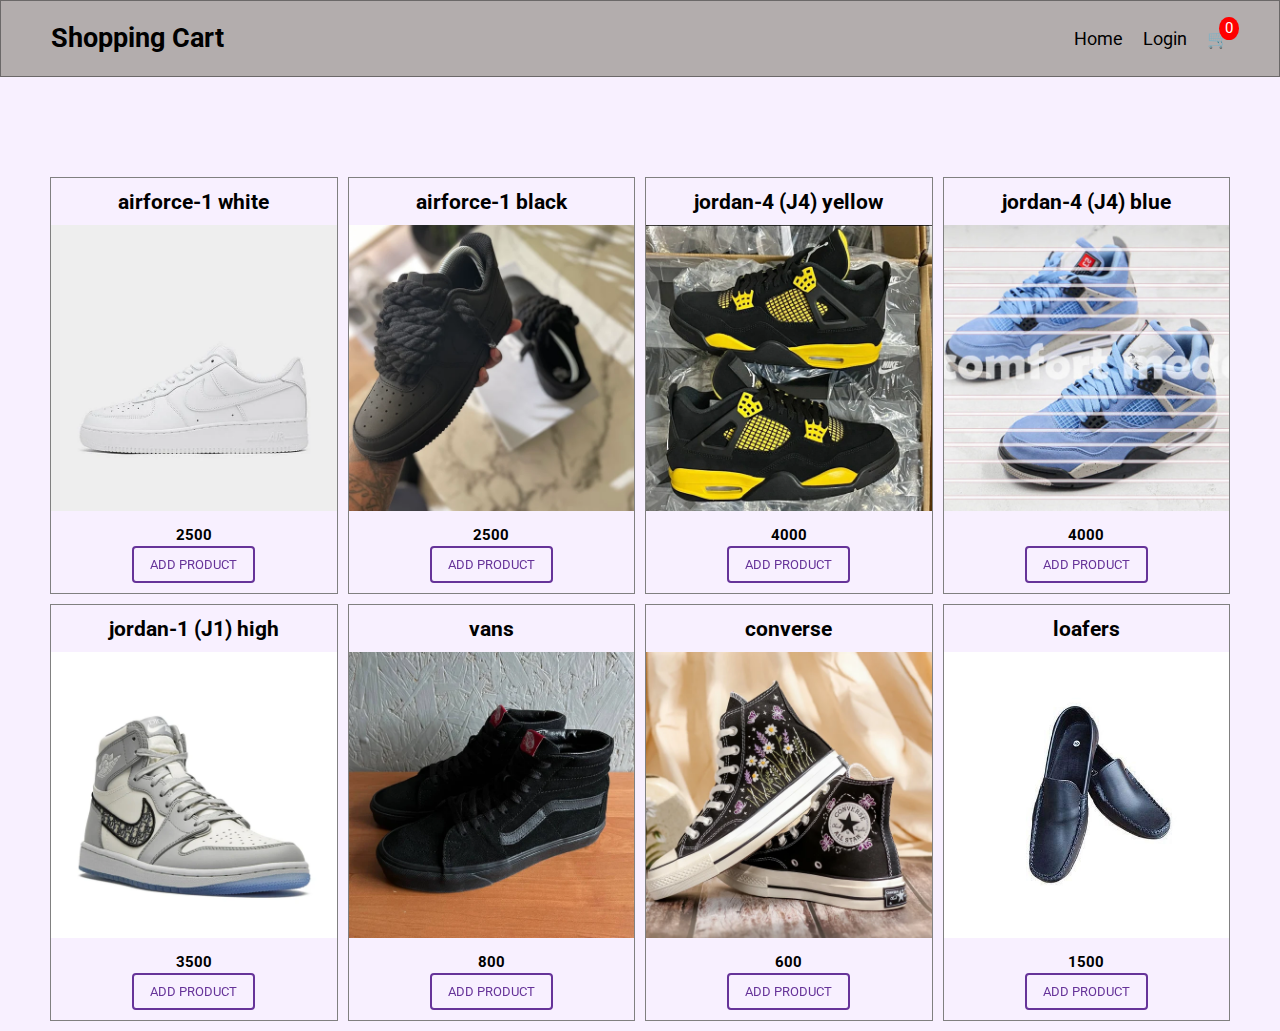
<file: index.html>
<!DOCTYPE html>
<html lang="en">
  <head>
    <meta charset="UTF-8" />
    <meta name="viewport" content="width=device-width, initial-scale=1.0" />
    <link rel="preconnect" href="https://fonts.gstatic.com" />
    <link
      href="https://fonts.googleapis.com/css2?family=Roboto:wght@100;300;400;700&display=swap"
      rel="stylesheet"
    />
    <link rel="preconnect" href="https://fonts.gstatic.com" />
    <link
      href="https://fonts.googleapis.com/css2?family=Space+Mono:wght@400;700&display=swap"
      rel="stylesheet"
    />
    <script src="./js/script.js" type="module"></script>
    <link rel="stylesheet" href="style.css">
    <title>Shopping Cart</title>
  </head>
    <body>
    <div class="allProductsApp">
      <header class="header">
        <h2 class="header__title">Shopping Cart</h2>
         
        <div class="navbar-links">
          <a href="index.html">Home</a>
          <a href="register.html" class="login-link">Login</a>
        </div>
        
        <div class="header__icon">
          🛒 <span class="header__icon--total">0</span>
        </div>
      </header>
      <main class="container">
        <div class="products"></div>
      </main>
    </div>

    <div class="shoppingCartApp">
      <header class="header">
        <h2 class="header__title">
          <a class="btn" href="./index.html">Back to Products</a>
        </h2>
      </header>
      <main class="container">
        <section class="shopping-cart">
          <h2>Total price: Kshs <span class="totalPrice">0</span>/=</h2>
          <div class="cart-items">
            <div class="item"></div>
          </div>
        </section>
      </main>
    </div>
  </body>
</html>
</file>
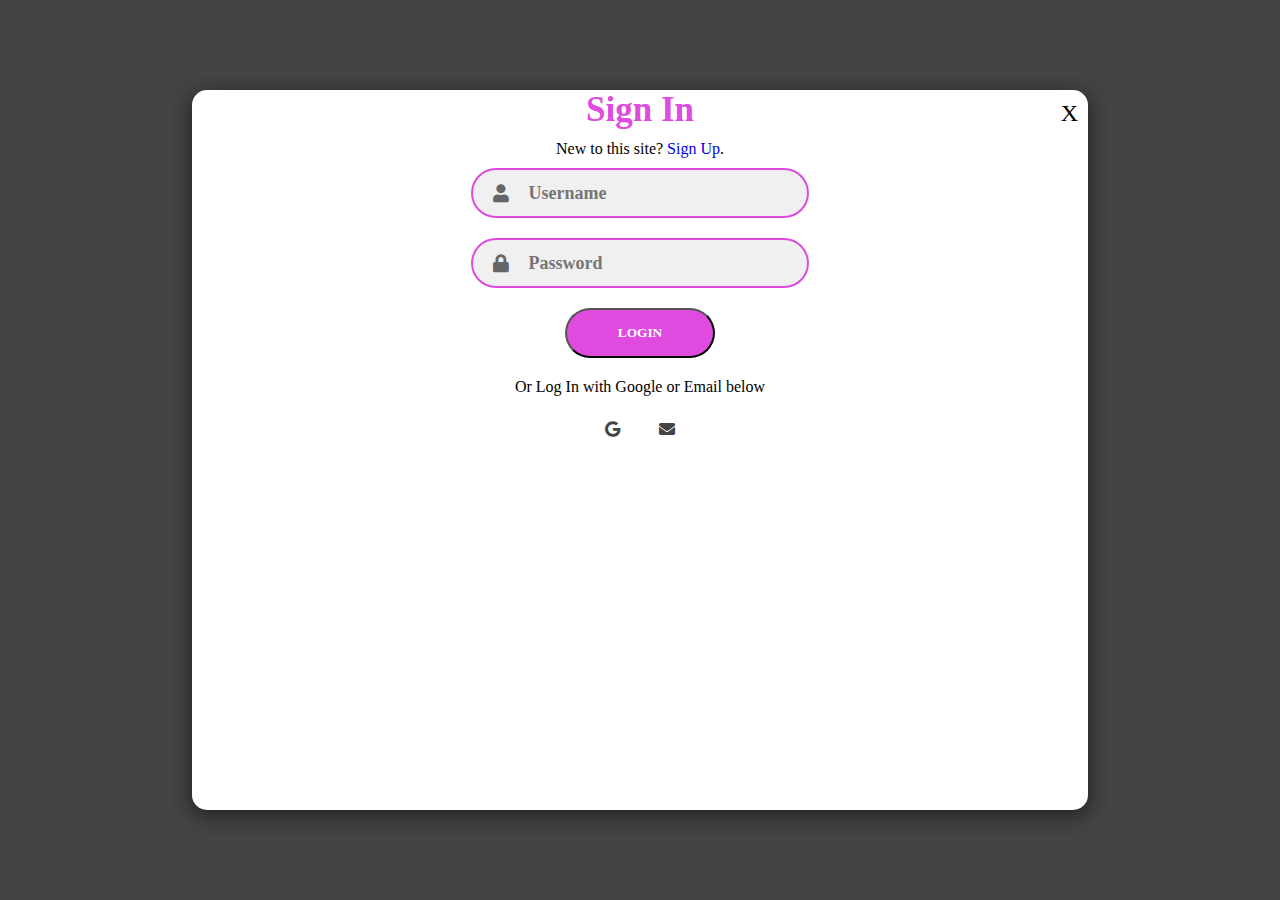
<file: login.html>
<!DOCTYPE html>
<html lang="en">
<head>
  <meta charset="UTF-8">
  <meta name="viewport" content="width=device-width, initial-scale=1.0">
  <title>Login</title>
  <link rel="stylesheet" href="https://pro.fontawesome.com/releases/v5.10.0/css/all.css">
  <link rel="stylesheet" href="regstyle.css">
</head>
<body>
  <div class="container">
    <div class="signin-signup">
      <form id="loginForm" class="sign-in-form">
        <h2 class="title">Sign In</h2>
        <p>New to this site? <a href="register.html">Sign Up</a>.</p>  
        <div class="input-field">
          <i class="fas fa-user"></i>
          <input id="loginUsername" type="text" placeholder="Username">
        </div>
        <div class="input-field">
          <i class="fas fa-lock"></i>
          <input id="loginPassword" type="password" placeholder="Password">
        </div>
        <input type="submit" value="Login" class="btn">
        <p class="social-text">Or Log In with Google or Email below</p>
        <div class="social-media">
          <a href="#" class="social-icon">
            <i class="fab fa-google"></i>
          </a>
          <a href="#" class="social-icon">
            <i class="fas fa-envelope"></i>
          </a>
        </div>
      </form>
      <span class="close-btn">X</span>
    </div>
  </div>

  <script src="/js/login.js"></script>
</body>
</html>
</file>
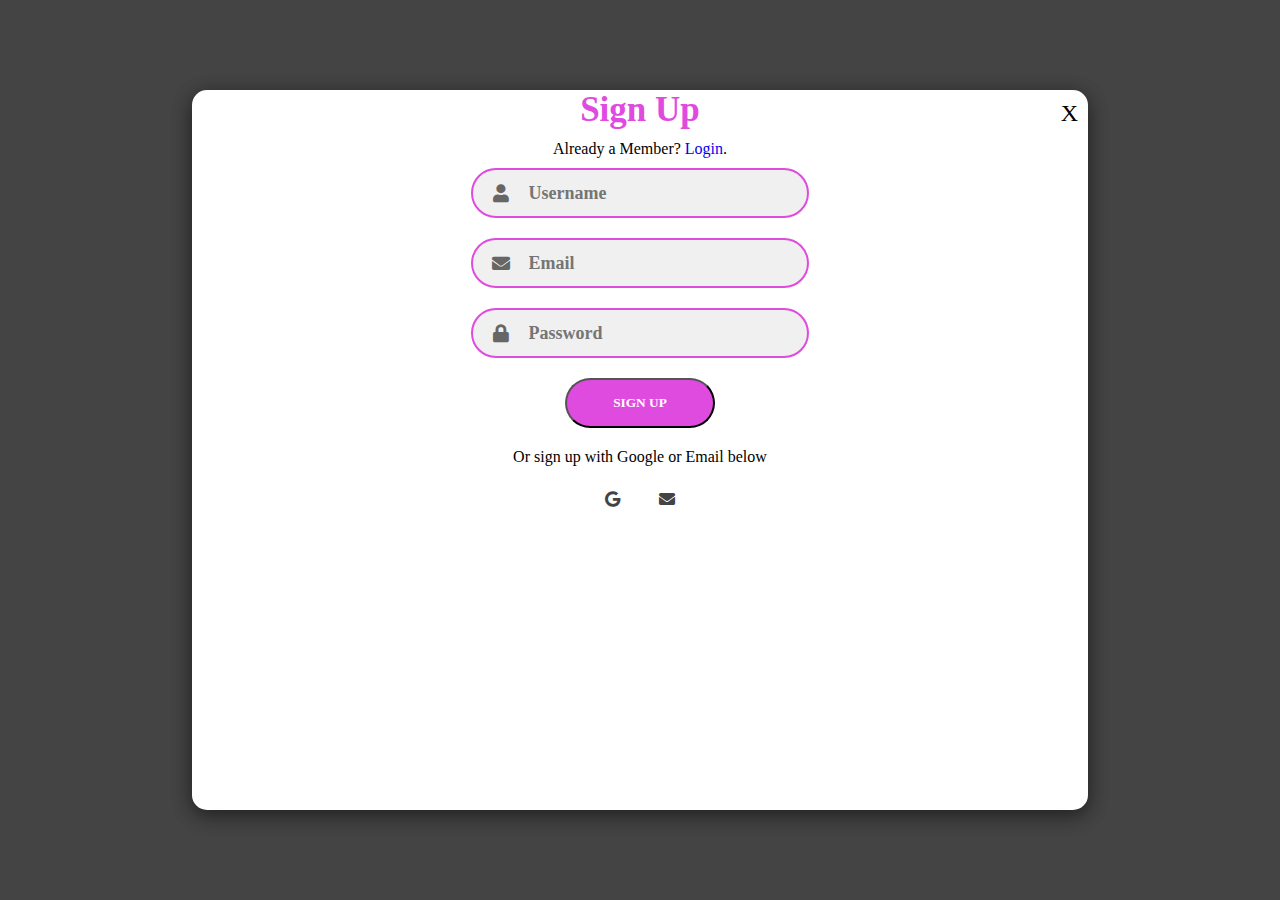
<file: register.html>
<!DOCTYPE html>
<html lang="en">
<head>
  <meta charset="UTF-8">
  <meta name="viewport" content="width=device-width, initial-scale=1.0">
  <title>Sign Up</title>
  <link rel="stylesheet" href="https://pro.fontawesome.com/releases/v5.10.0/css/all.css">
  <link rel="stylesheet" href="regstyle.css">
</head>
<body>
  <div class="container">
    <div class="signin-signup">
      <form id="registerForm" class="sign-up-form">
        <h2 class="title">Sign Up</h2>
        <p>Already a Member? <a href="login.html">Login</a>.</p>
        <div class="input-field">
          <i class="fas fa-user"></i>
          <input id="registerUsername" type="text" placeholder="Username">
        </div>
        <div class="input-field">
          <i class="fas fa-envelope"></i>
          <input id="registerEmail" type="email" placeholder="Email">
        </div>
        <div class="input-field">
          <i class="fas fa-lock"></i>
          <input id="registerPassword" type="password" placeholder="Password">
        </div>
        <input type="submit" value="Sign Up" class="btn">
        <p class="social-text">Or sign up with Google or Email below</p>
        <div class="social-media">
          <a href="#" class="social-icon">
            <i class="fab fa-google"></i>
          </a>
          <a href="#" class="social-icon">
            <i class="fas fa-envelope"></i>
          </a>
        </div>
      </form>
      <span class="close-btn">X</span>
    </div>
  </div>

  <script src="/js/register.js"></script>
</body>
</html>
</file>
<file: style.css>
:root {
  --font-primary: 'Roboto', sans-serif;
  --font-secondary: 'Space Mono', monospace;
}
html {
  box-sizing: border-box;
  scroll-behavior: smooth;
  font-size: 62.5%;
}
*,
*::before,
*::after {
  margin: 0;
  padding: 0;
  box-sizing: inherit;
}
body {
  font-family: var(--font-primary);
  font-size: clamp(
    1.6rem,
    calc(1.6rem + (18 - 16) * ((100vw - 375px) / (1200 - 375))),
    1.8rem
  );
  line-height: 1.3;
}
a,
a:visited {
  text-decoration: none;
  color: inherit;
}
a:hover {
  text-decoration: underline; /* Adds underline on hover */
}
ul {
  list-style-type: none;
}
.heading-1,
.heading-2,
.heading-3 {
  font-family: var(--font-secondary);
}
.heading-1 {
  font-size: clamp(
    3.2rem,
    calc(3.2rem + (54 - 32) * ((100vw - 375px) / (1200 - 375))),
    5.4rem
  );
}
.heading-2 {
  font-size: clamp(
    2.4rem,
    calc(2.4rem + (41 - 24) * ((100vw - 375px) / (1200 - 375))),
    4.1rem
  );
}
.heading-3 {
  font-size: clamp(
    1.9rem,
    calc(1.9rem + (32 - 19) * ((100vw - 375px) / (1200 - 375))),
    3.2rem
  );
}
.btn,
.btn:link,
.btn:visited {
  color: rebeccapurple;
  background-color: transparent;
  border: solid rebeccapurple 2px;
  border-radius: 0.4rem;
  line-height: 1;
  transition: 0.3s all ease-in-out;
  padding: 1rem 1.6rem;
  transition: all 0.3s;
  font-family: inherit;
  cursor: pointer;
  backface-visibility: hidden;
  text-transform: uppercase;
}
.btn:hover,
.btn:link:hover,
.btn:visited:hover {
  background-color: rebeccapurple;
  color: white;
}
.btn:focus,
.btn:link:focus,
.btn:visited:focus {
  outline: none;
}
.btn:active,
.btn:link:active,
.btn:visited:active {
  transform: scale(0.95);
}
.header {
  border: 1px solid rgba(0, 0, 0, 0.4);
  padding: 2rem 5rem;
  display: flex;
  justify-content: space-between;
  align-items: center;
  background-color: #b3adad;
}

.navbar-links {
  display: flex;
  gap: 2rem;
  margin-left: auto;
}

.navbar-links a {
  color: inherit;
  transition: color 0.3s;
}

.navbar-links a:hover {
  color: rebeccapurple; /* Change link color on hover */
}

.header__icon {
  position: relative;
  margin-left: 2rem;
  cursor: pointer;
}

.header__icon:hover {
  color: rebeccapurple; /* Change cart icon color on hover */
}

.header__icon--total {
  border-radius: 50%;
  font-size: 1.5rem;
  position: absolute;
  top: -10px;
  right: -10px;
  background-color: red;
  color: white;
  padding: 2px 6px;
}

.container {
  padding: 10rem 5rem 1rem;
  background-color: #f8f0ff;
  min-height: 100vh;
}
.container .products {
  display: grid;
  grid-template-columns: repeat(auto-fit, minmax(250px, 1fr));
  gap: 1rem;
}
.container .products > * {
  border: 1px solid grey;
  text-align: center;
  padding: 1rem 0;
}
.container .products > * img {
  max-width: 100%;
  padding: 1rem 0;
}
.shoppingCartApp {
  display: none;
}
.cartItem {
  display: flex;
  align-items: center;
  gap: 5rem;
  margin: 6rem 0 8rem;
}
.cartInfo > * {
  margin-bottom: 1rem;
}
.item img {
  max-width: 15rem;
  width: 100%;
}
.item .buttons-action {
  display: flex;
  gap: 5vw;
  justify-content: center;
  align-items: center;
}
input[type='number'] {
  height: 30px;
}
input[type='number']:hover::-webkit-inner-spin-button {
  width: 14px;
  height: 30px;
}
</file>
<file: regstyle.css>
/* Styling for the authentication page */
*{
    margin: 0;
    padding: 0;
    box-sizing: border-box;
    font-family: 'Poppins, sans-serif';
}
body {
    display: flex;
    align-items: center;
    justify-content: center;
    min-height: 100vh;
    background: #444;
}

.container {
    position: relative;
    width: 70vw;
    height: 80vh;
    background: #fff;
    border-radius: 15px;
    box-shadow: 0 4px 20px 0 rgba(0, 0, 0, 0.3), 0 6px 20px 0 rgba(0, 0, 0, 0.3);
}

.signin-signup {
    display: flex;
    align-items: center;
    justify-content: space-around;
}

form {
    display: flex;
    align-items: center;
    justify-content: center;
    flex-direction: column;
    width: 40%;
    min-width: 238px;
    padding: 0 10px;
}

.title {
    font-size: 35px;
    color: #df4adf;
    margin-bottom: 10px;
}

.input-field {
    width: 100%;
    height: 50px;
    background: #f0f0f0;
    margin: 10px 0;
    border: 2px solid #df4adf;
    border-radius: 50px;
    display: flex;
    align-items: center;
}

.input-field i {
    flex: 1;
    text-align: center;
    color: #666;
    font-size: 18px;
}

.input-field input {
    flex: 5;
    background: none;
    border: none;
    outline: none;
    width: 100%;
    font-size: 18px;
    font-weight: 600;
    color: #444;
}

.btn {
    width: 150px;
    height: 50px;
    border-radius: 50px;
    background-color: #df4adf;
    color: #fff;
    font-weight: 600;
    margin: 10px 0;
    text-transform: uppercase;
    cursor: pointer;
}

.btn:hover {
    background: #df4adf;
}

.social-text {
    margin: 10px 0;
    font-size: 16px;
}

.social-media {
    display: flex;
    justify-content: center;
}

.social-icon {
    height: 45px;
    width: 45px;
    display: flex;
    align-items: center;
    justify-content: center;
    color: #444;
    border-radius: 50px;
    margin: 0 5px;
}

a {
    text-decoration: none;
}

.social-icon:hover {
    color: #df4adf;
}


.close-btn {
    position: absolute;
    top: 10px;
    right: 10px;
    font-size: 24px;
    cursor: pointer;
    color: #000; /* Adjust color as needed */
  }
  
  .close-btn:hover {
    color: #ff0000; /* Change color on hover */
  }
</file>
